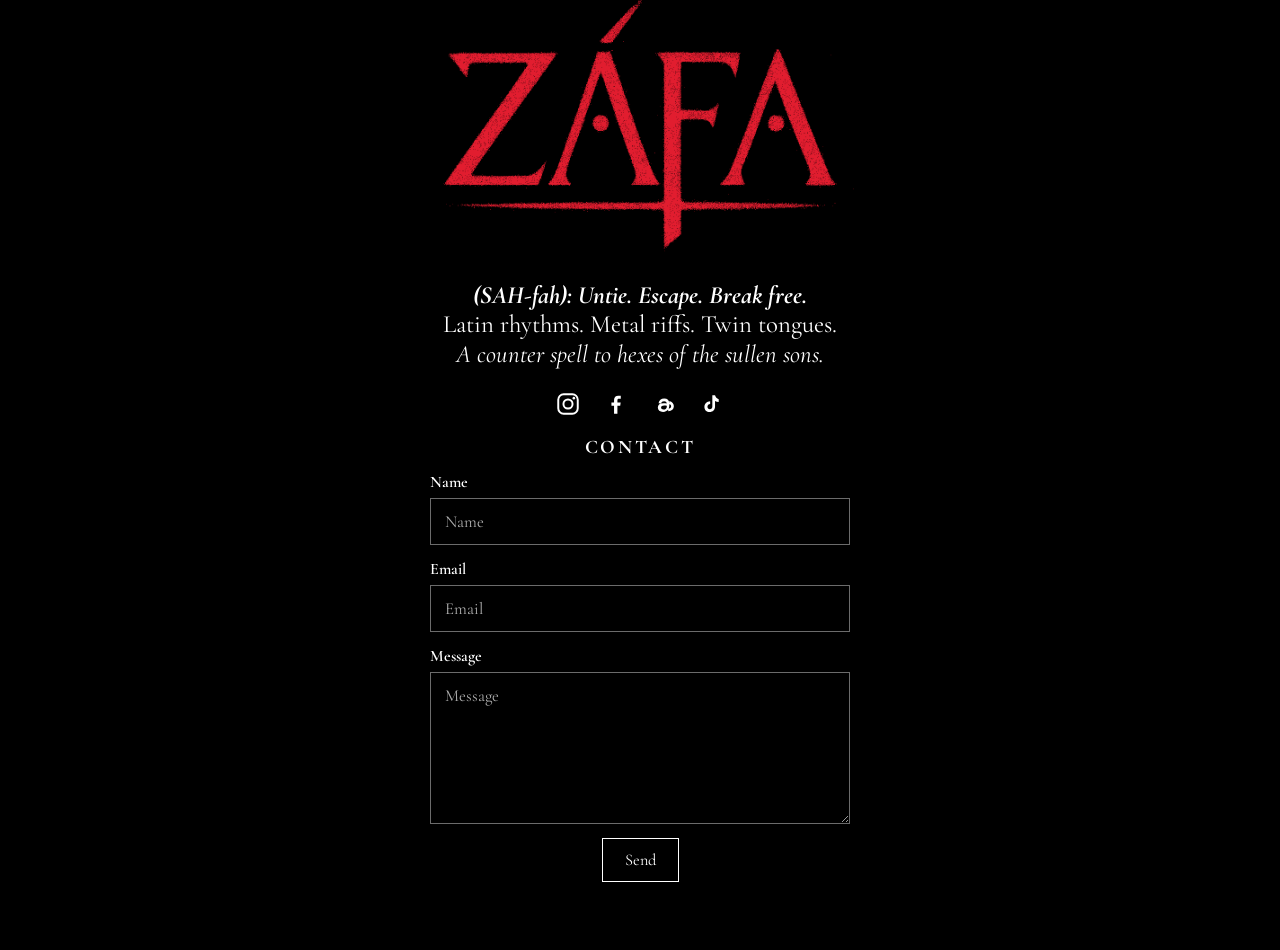
<file: index.html>
<!DOCTYPE html>
<html lang="en">
<head>
  <meta charset="UTF-8">
  <meta name="viewport" content="width=device-width, initial-scale=1.0">
  <title>ZÁFA</title>
  <link rel="stylesheet" href="styles.css">
</head>
<body data-audio-path="assets/intro-audio.mp3">
  <main class="page page-home">
    <a href="fuku/" class="logo-link" aria-label="Go to Fukú page">
      <img src="assets/logo.png" alt="ZÁFA logo" class="logo logo-home logo-glow">
    </a>

    <div class="copy-block">
      <div class="copy-line"><strong><em>(SAH-fah): Untie. Escape. Break free.</em></strong></div>
      <div class="copy-line">Latin rhythms. Metal riffs. Twin tongues.</div>
      <div class="copy-line"><em>A counter spell to hexes of the sullen sons.</em></div>
    </div>

    <nav class="social" aria-label="Social links">
      <a href="https://www.instagram.com/wearezafa/" target="_blank" rel="noopener noreferrer" aria-label="Instagram">
        <svg viewBox="0 0 24 24" aria-hidden="true">
          <rect x="3" y="3" width="18" height="18" rx="5" ry="5" fill="none" stroke="currentColor" stroke-width="1.8"></rect>
          <circle cx="12" cy="12" r="4.2" fill="none" stroke="currentColor" stroke-width="1.8"></circle>
          <circle cx="17.4" cy="6.6" r="1.2" fill="currentColor"></circle>
        </svg>
      </a>

      <a href="https://facebook.com/wearezafa" target="_blank" rel="noopener noreferrer" aria-label="Facebook">
        <svg viewBox="0 0 24 24" aria-hidden="true">
          <path d="M13.3 21v-7.5h2.6l.4-3h-3V8.6c0-.9.2-1.5 1.5-1.5h1.6V4.4c-.3 0-1.2-.1-2.3-.1-2.3 0-3.9 1.4-3.9 4v2.2H7.8v3h2.4V21h3.1z" fill="currentColor"></path>
        </svg>
      </a>

      <a href="https://www.threads.com/@wearezafa" target="_blank" rel="noopener noreferrer" aria-label="Threads">
        <svg viewBox="0 0 24 24" aria-hidden="true">
          <path d="M16.9 11.3c-.1-2.8-1.7-4.3-4.7-4.3-2.9 0-4.8 1.6-5.2 4.2l2.4.4c.2-1.4 1.1-2.2 2.7-2.2 1.6 0 2.3.7 2.4 2.1-1-.1-1.9-.2-2.8-.2-3.5 0-5.4 1.4-5.4 4 0 2.5 1.9 4 4.8 4 2.3 0 4.1-.9 5-2.6.5-.9.8-2.2.8-3.8v-.6c1 .2 1.7.7 1.7 1.7 0 1.3-1.1 2.2-2.9 2.4l.3 2.2c3.1-.3 5.1-2 5.1-4.6 0-2.3-1.5-3.8-4.2-4.7zm-2.3 2.9c0 1.8-1.1 2.9-3 2.9-1.4 0-2.3-.7-2.3-1.8 0-1.2 1-1.9 2.9-1.9.7 0 1.5.1 2.4.2v.6z" fill="currentColor"></path>
        </svg>
      </a>

      <a href="https://www.tiktok.com/@wearezafa" target="_blank" rel="noopener noreferrer" aria-label="TikTok">
        <svg viewBox="0 0 24 24" aria-hidden="true">
          <path d="M14.8 4c.5 1.8 1.6 3 3.4 3.6v2.6c-1.3 0-2.4-.3-3.4-1v5.1c0 3-2 5.1-5 5.1-2.8 0-4.8-2-4.8-4.7 0-2.9 2.2-5 5.3-5.2v2.6c-1.5.1-2.5 1.1-2.5 2.5 0 1.3.9 2.3 2.2 2.3 1.4 0 2.3-1 2.3-2.6V4h2.5z" fill="currentColor"></path>
        </svg>
      </a>
    </nav>

    <section class="contact-wrap">
      <h2 class="contact-heading"><strong>CONTACT</strong></h2>

      <form action="https://formspree.io/f/mlgpjkwr" method="POST" class="contact-form" novalidate>
        <label class="field-label" for="contact-name">Name</label>
        <input id="contact-name" type="text" name="name" placeholder="Name" required>

        <label class="field-label" for="contact-email">Email</label>
        <input id="contact-email" type="email" name="email" placeholder="Email" required>

        <label class="field-label" for="contact-message">Message</label>
        <textarea id="contact-message" name="message" rows="6" placeholder="Message" required></textarea>

        <button type="submit">Send</button>
        <p class="form-status" aria-live="polite"></p>
      </form>
    </section>
  </main>

  <script src="script.js"></script>
</body>
</html>
</file>
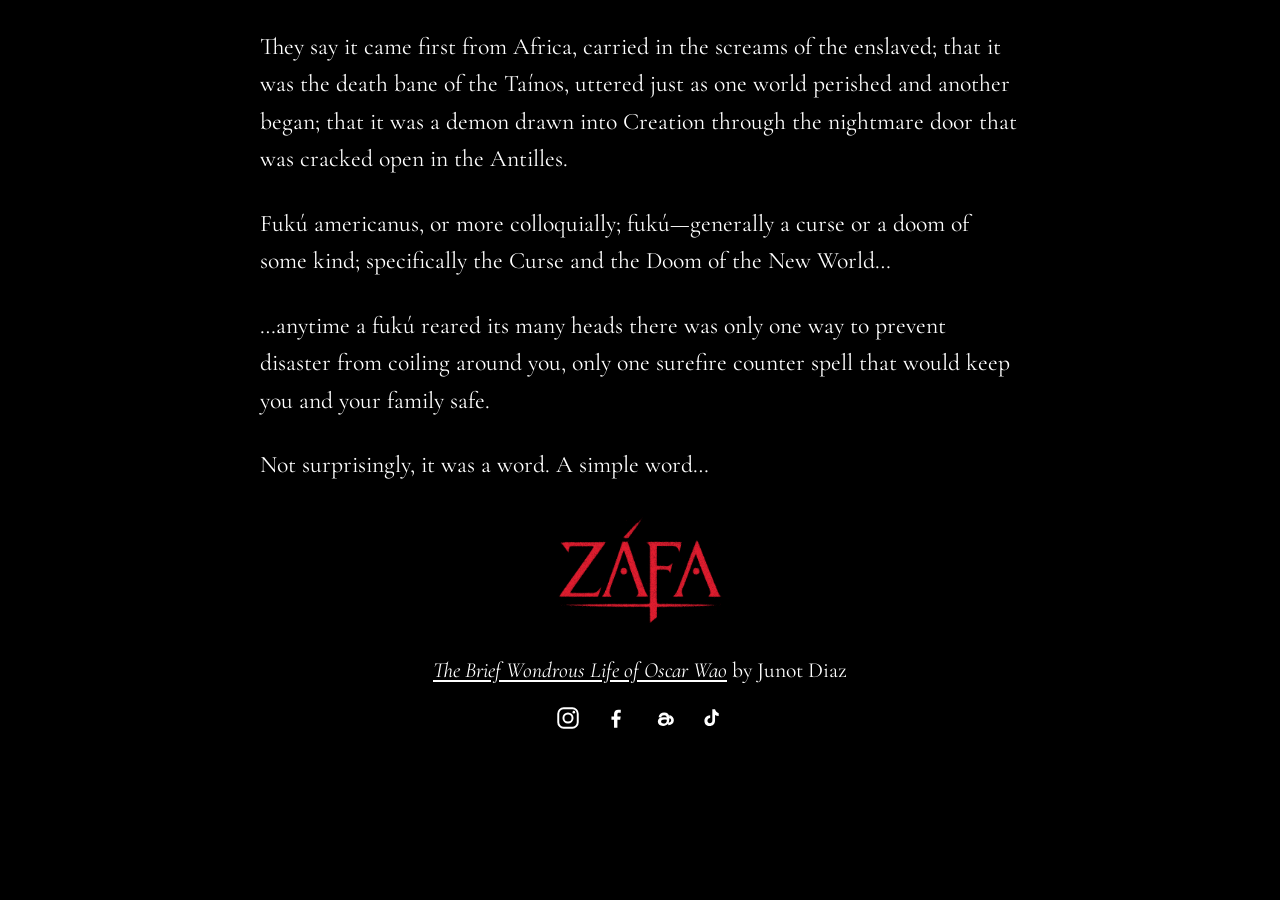
<file: fuku/index.html>
<!DOCTYPE html>
<html lang="en">
<head>
  <meta charset="UTF-8">
  <meta name="viewport" content="width=device-width, initial-scale=1.0">
  <title>Fuk&uacute;</title>
  <link rel="stylesheet" href="../styles.css">
</head>
<body data-audio-path="../assets/intro-audio.mp3">
  <main class="page page-fuku">
    <section class="fuku-text">
      <p>
        They say it came first from Africa, carried in the screams of the enslaved; that it was the death bane of the Ta&iacute;nos, uttered just as one world perished and another began; that it was a demon drawn into Creation through the nightmare door that was cracked open in the Antilles.
      </p>
      <p>
        Fuk&uacute; americanus, or more colloquially; fuk&uacute;&mdash;generally a curse or a doom of some kind; specifically the Curse and the Doom of the New World&hellip;
      </p>
      <p>
        &hellip;anytime a fuk&uacute; reared its many heads there was only one way to prevent disaster from coiling around you, only one surefire counter spell that would keep you and your family safe.
      </p>
      <p>
        Not surprisingly, it was a word. A simple word&hellip;
      </p>
    </section>

    <a href="../" class="logo-link" aria-label="Back to home page">
      <img src="../assets/logo.png" class="logo logo-small logo-glow" alt="Z&Aacute;FA logo">
    </a>

    <p class="book-credit">
      <a
        class="book-link"
        href="https://www.penguinrandomhouse.com/books/289021/the-brief-wondrous-life-of-oscar-wao-pulitzer-prize-winner-by-junot-diaz/"
        target="_blank"
        rel="noopener noreferrer"
      ><em>The Brief Wondrous Life of Oscar Wao</em></a> by Junot Diaz
    </p>

    <nav class="social" aria-label="Social links">
      <a href="https://www.instagram.com/wearezafa/" target="_blank" rel="noopener noreferrer" aria-label="Instagram">
        <svg viewBox="0 0 24 24" aria-hidden="true">
          <rect x="3" y="3" width="18" height="18" rx="5" ry="5" fill="none" stroke="currentColor" stroke-width="1.8"></rect>
          <circle cx="12" cy="12" r="4.2" fill="none" stroke="currentColor" stroke-width="1.8"></circle>
          <circle cx="17.4" cy="6.6" r="1.2" fill="currentColor"></circle>
        </svg>
      </a>
      <a href="https://facebook.com/wearezafa" target="_blank" rel="noopener noreferrer" aria-label="Facebook">
        <svg viewBox="0 0 24 24" aria-hidden="true">
          <path d="M13.3 21v-7.5h2.6l.4-3h-3V8.6c0-.9.2-1.5 1.5-1.5h1.6V4.4c-.3 0-1.2-.1-2.3-.1-2.3 0-3.9 1.4-3.9 4v2.2H7.8v3h2.4V21h3.1z" fill="currentColor"></path>
        </svg>
      </a>
      <a href="https://www.threads.com/@wearezafa" target="_blank" rel="noopener noreferrer" aria-label="Threads">
        <svg viewBox="0 0 24 24" aria-hidden="true">
          <path d="M16.9 11.3c-.1-2.8-1.7-4.3-4.7-4.3-2.9 0-4.8 1.6-5.2 4.2l2.4.4c.2-1.4 1.1-2.2 2.7-2.2 1.6 0 2.3.7 2.4 2.1-1-.1-1.9-.2-2.8-.2-3.5 0-5.4 1.4-5.4 4 0 2.5 1.9 4 4.8 4 2.3 0 4.1-.9 5-2.6.5-.9.8-2.2.8-3.8v-.6c1 .2 1.7.7 1.7 1.7 0 1.3-1.1 2.2-2.9 2.4l.3 2.2c3.1-.3 5.1-2 5.1-4.6 0-2.3-1.5-3.8-4.2-4.7zm-2.3 2.9c0 1.8-1.1 2.9-3 2.9-1.4 0-2.3-.7-2.3-1.8 0-1.2 1-1.9 2.9-1.9.7 0 1.5.1 2.4.2v.6z" fill="currentColor"></path>
        </svg>
      </a>
      <a href="https://www.tiktok.com/@wearezafa" target="_blank" rel="noopener noreferrer" aria-label="TikTok">
        <svg viewBox="0 0 24 24" aria-hidden="true">
          <path d="M14.8 4c.5 1.8 1.6 3 3.4 3.6v2.6c-1.3 0-2.4-.3-3.4-1v5.1c0 3-2 5.1-5 5.1-2.8 0-4.8-2-4.8-4.7 0-2.9 2.2-5 5.3-5.2v2.6c-1.5.1-2.5 1.1-2.5 2.5 0 1.3.9 2.3 2.2 2.3 1.4 0 2.3-1 2.3-2.6V4h2.5z" fill="currentColor"></path>
        </svg>
      </a>
    </nav>
  </main>

  <script src="../script.js"></script>
</body>
</html>
</file>
<file: styles.css>
@import url('https://fonts.googleapis.com/css2?family=Cormorant+Garamond:wght@400;500;600;700&display=swap');

*{
  box-sizing:border-box;
}

html, body{
  min-height:100%;
}

body{
  margin:0;
  background:#000;
  color:#fff;
  font-family:"Cormorant Garamond", Georgia, serif;
  -webkit-font-smoothing:antialiased;
  text-rendering:optimizeLegibility;
}

.page{
  width:min(920px, calc(100vw - 40px));
  margin:0 auto;
  padding:20px 0 38px;
  text-align:center;
}

.page-home{
  padding-top:0;
}

.page-fuku{
  width:min(760px, calc(100vw - clamp(72px, 14vw, 220px)));
  padding-top:28px;
}

.logo-link{
  display:inline-block;
  text-decoration:none;
  cursor:pointer;
}

.page-fuku .logo-link{
  display:block;
  width:fit-content;
  margin:0 auto;
  line-height:0;
}

.logo{
  display:block;
  height:auto;
  cursor:pointer;
}

.logo-glow{
  will-change:filter;
  animation:logo-breathe 16.8s cubic-bezier(0.42, 0, 0.28, 1) infinite;
  filter:none;
  transition:filter 220ms ease;
}

.logo-link:hover .logo-glow,
.logo-link:focus-visible .logo-glow{
  animation-name:logo-breathe-hover;
  animation-duration:5.6s;
}

.logo-home{
  width:min(460px, 86vw);
  margin:-100px auto -92px;
  animation-name:logo-breathe-home;
}

.logo-small{
  width:min(190px, 42vw);
  margin:-10px auto -12px;
}

.copy-block{
  width:min(760px, 100%);
  margin:8px auto 0;
}

.copy-line{
  margin:0;
  font-size:clamp(1.18rem, 1rem + 0.8vw, 1.55rem);
  line-height:1.18;
}

.copy-line + .copy-line{
  margin-top:0;
}

.fuku-text{
  font-size:clamp(1.16rem, 1rem + 0.7vw, 1.48rem);
  line-height:1.58;
  text-align:left;
}

.fuku-text p{
  margin:0 0 1.15em;
}

.fuku-text p:last-child{
  margin-bottom:0.22em;
}

.book-credit{
  margin:0;
  font-size:clamp(1.1rem, 1rem + 0.55vw, 1.35rem);
  text-align:center;
}

.book-link{
  color:#fff;
  text-decoration:underline;
  text-underline-offset:0.14em;
}

.social{
  display:flex;
  justify-content:center;
  align-items:center;
  flex-wrap:wrap;
  gap:10px;
  margin-top:16px;
}

.social a{
  width:38px;
  height:38px;
  display:inline-flex;
  align-items:center;
  justify-content:center;
  color:#fff;
  text-decoration:none;
  font-size:0;
  line-height:0;
  border-radius:999px;
  transition:transform 0.18s ease, opacity 0.18s ease;
}

.social a:hover{
  transform:translateY(-1px);
  opacity:0.88;
}

.social svg{
  width:26px;
  height:26px;
  display:block;
  flex:none;
  fill:currentColor;
  stroke:none;
}

.contact-wrap{
  width:min(100%, 420px);
  margin:14px auto 0;
}

.contact-heading{
  margin:0 0 14px;
  font-size:clamp(1.05rem, 0.98rem + 0.35vw, 1.2rem);
  line-height:1.1;
  letter-spacing:0.14em;
}

.contact-form{
  width:100%;
}

.field-label{
  display:block;
  margin:0 0 6px;
  text-align:left;
  font-size:1rem;
  font-weight:600;
}

.contact-form input,
.contact-form textarea{
  width:100%;
  display:block;
  margin:0 0 14px;
  padding:12px 14px;
  border:1px solid rgba(255,255,255,0.42);
  background:transparent;
  color:#fff;
  font:inherit;
  font-size:1.05rem;
}

.contact-form textarea{
  min-height:120px;
  resize:vertical;
}

.contact-form input::placeholder,
.contact-form textarea::placeholder{
  color:rgba(255,255,255,0.68);
}

.contact-form button{
  display:inline-block;
  padding:11px 22px;
  border:1px solid #fff;
  background:#000;
  color:#fff;
  font:inherit;
  font-size:1.02rem;
  cursor:pointer;
}

.contact-form button:hover{
  opacity:0.92;
}

.contact-form button[disabled]{
  opacity:0.65;
  cursor:default;
}

.form-status{
  min-height:1.3em;
  margin:10px 0 0;
  font-size:0.98rem;
  text-align:left;
}

@keyframes logo-breathe{
  0%, 30%, 100%{
    filter:none;
  }

  50%{
    filter:
      drop-shadow(0 0 1px rgba(255, 238, 206, 0.26))
      drop-shadow(0 0 4px rgba(255, 200, 104, 0.16))
      drop-shadow(0 0 15px rgba(255, 154, 61, 0.09))
      drop-shadow(0 0 30px rgba(255, 110, 38, 0.06));
  }
}

@keyframes logo-breathe-home{
  0%, 30%, 100%{
    filter:none;
  }

  50%{
    filter:
      drop-shadow(0 0 1px rgba(255, 239, 210, 0.34))
      drop-shadow(0 0 6px rgba(255, 201, 108, 0.22))
      drop-shadow(0 0 18px rgba(255, 155, 66, 0.12))
      drop-shadow(0 0 34px rgba(255, 114, 44, 0.08));
  }
}

@keyframes logo-breathe-hover{
  0%, 22%, 100%{
    filter:none;
  }

  50%{
    filter:
      drop-shadow(0 0 1px rgba(255, 242, 216, 0.42))
      drop-shadow(0 0 8px rgba(255, 201, 107, 0.28))
      drop-shadow(0 0 21px rgba(255, 155, 66, 0.16))
      drop-shadow(0 0 38px rgba(255, 114, 44, 0.1));
  }
}

@media (max-width:640px){
  .page{
    width:min(920px, calc(100vw - 28px));
    padding-top:16px;
  }

  .page-fuku{
    width:min(760px, calc(100vw - 40px));
    padding-top:22px;
  }

  .logo-home{
    margin:-50px auto -62px;
  }

  .logo-small{
    width:min(170px, 48vw);
  }

  .social{
    gap:12px;
  }
}
</file>
